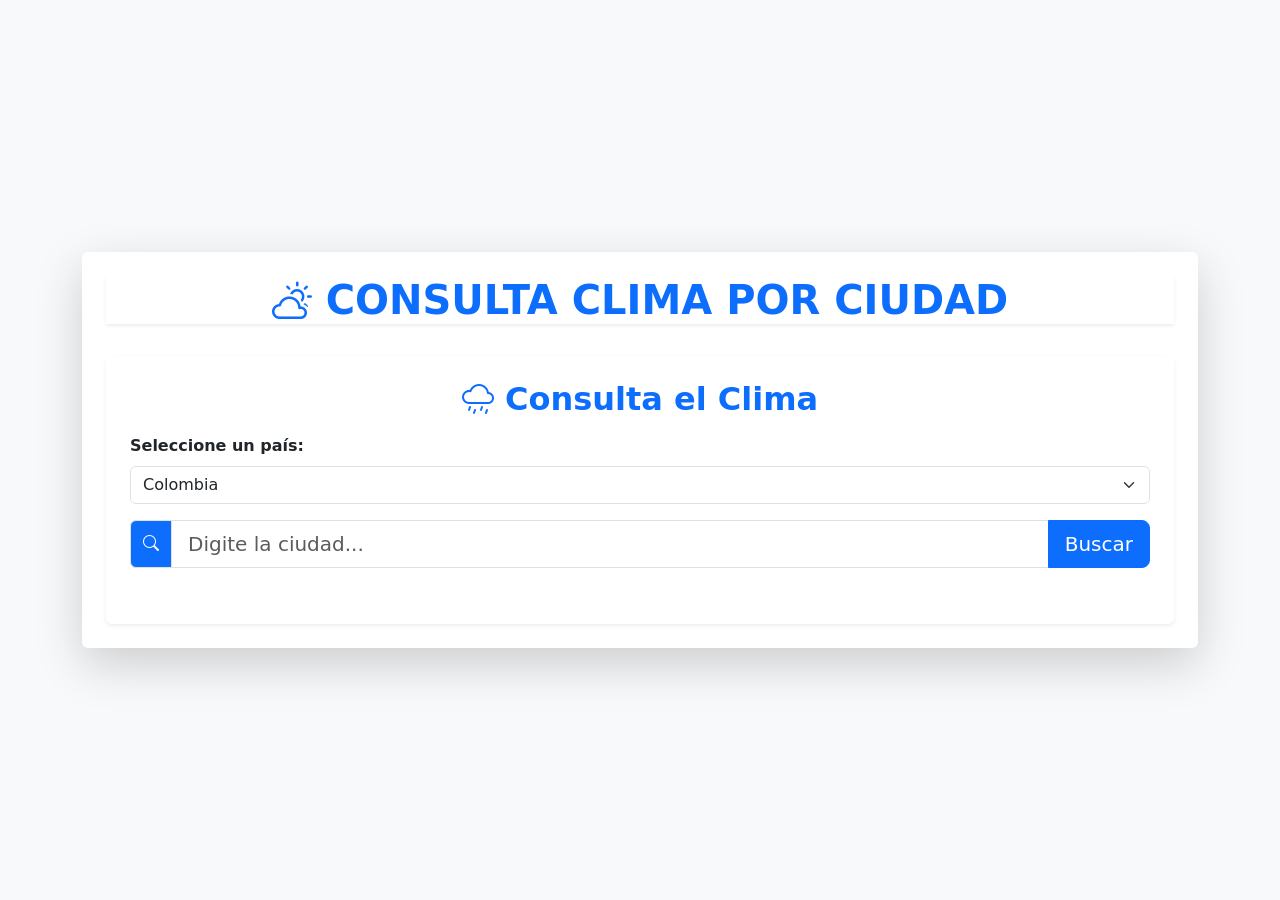
<file: EjercicioClima/index.html>
<!DOCTYPE html>
<html lang="en">
<head>
    <meta charset="UTF-8">
    <meta name="viewport" content="width=device-width, initial-scale=1.0">
    <title>Clima</title>
    <link href="https://cdn.jsdelivr.net/npm/bootstrap@5.3.3/dist/css/bootstrap.min.css" rel="stylesheet" integrity="sha384-QWTKZyjpPEjISv5WaRU9OFeRpok6YctnYmDr5pNlyT2bRjXh0JMhjY6hW+ALEwIH" crossorigin="anonymous">
    <!-- Bootstrap Icons -->
    <link rel="stylesheet" href="https://cdn.jsdelivr.net/npm/bootstrap-icons/font/bootstrap-icons.css">
</head>
<body class="bg-light d-flex justify-content-center align-items-center vh-100">
    <div class="container">
        <div class="card p-4 shadow-lg border-0">
            <h1 class="text-center text-uppercase fw-bold text-primary shadow-sm">
                <i class="bi bi-cloud-sun"></i> Consulta clima por ciudad
            </h1>
            
            <div class="card p-4 shadow-sm border-0 mt-4">
                <h2 class="text-center text-primary fw-bold mb-3">
                    <i class="bi bi-cloud-drizzle"></i> Consulta el Clima
                </h2>
                
                <div class="mb-3">
                    <label for="country" class="form-label fw-bold">Seleccione un país:</label>
                    <select class="form-select" id="countrySelect">
                        <option value="CO">Colombia</option>
                        <option value="AR">Argentina</option>
                        <option value="CR">Costa Rica</option>
                        <option value="ES">España</option>
                        <option value="EU">Estados Unidos</option>
                        <option value="PE">Perú</option>
                        <option value="MX">México</option>
                    </select>
                </div>
                
                <div class="input-group mb-3">
                    <span class="input-group-text bg-primary text-white">
                        <i class="bi bi-search"></i>
                    </span>
                    <input type="text" class="form-control form-control-lg" id="exampleFormControlInput1" 
                        placeholder="Digite la ciudad..." aria-label="Ciudad">
                    <button class="btn btn-primary btn-lg" id="searchBtn">Buscar</button>
                </div>
    
                <div class="mb-3 answer text-center text-dark fs-5 fw-semibold"></div>
            </div>
        </div>
    </div>
    <script src="clima.js"></script>
</body>
</html>
</file>
